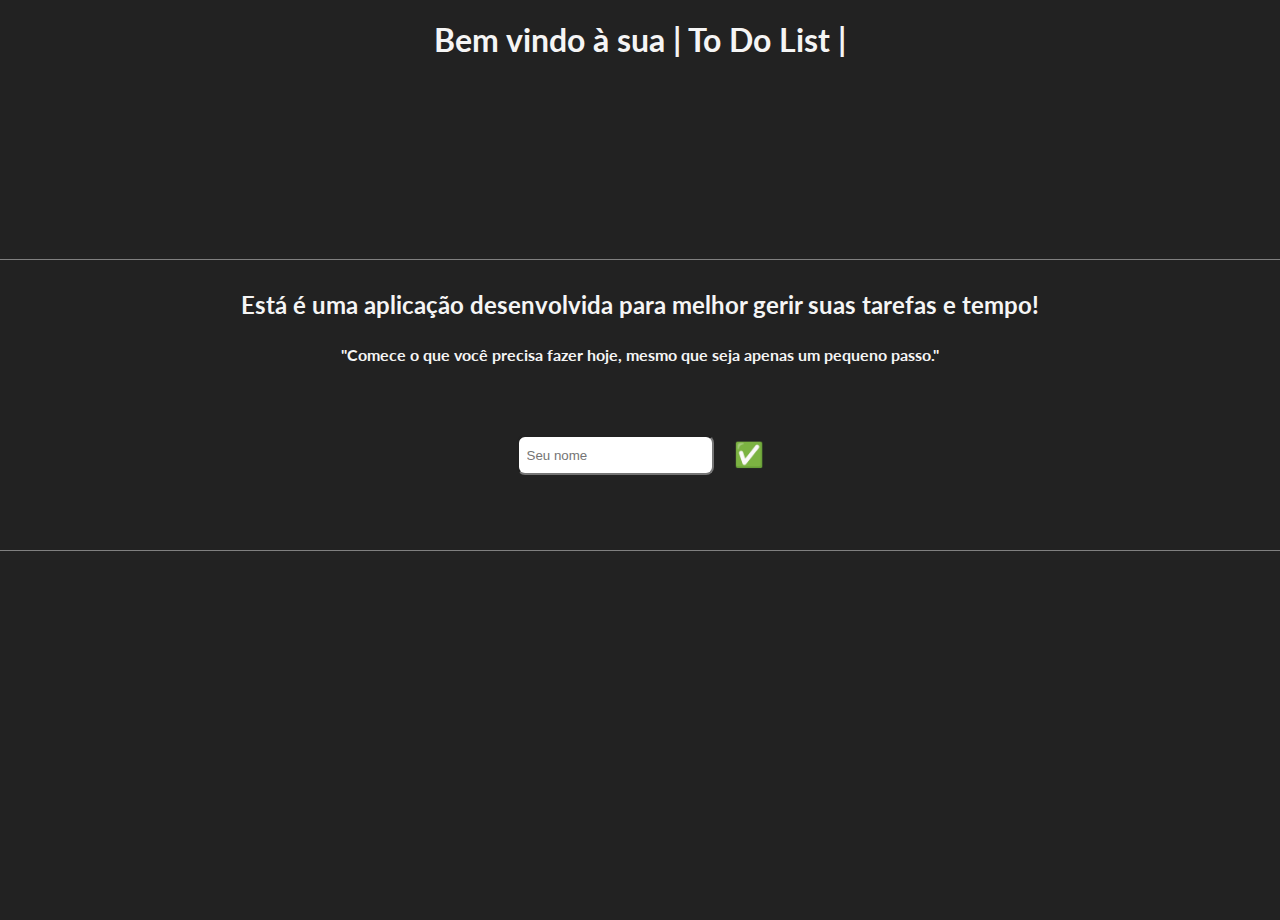
<file: index.html>
<!DOCTYPE html>
<html lang="pt-br">
<head>
    <meta charset="UTF-8">
    <meta name="viewport" content="width=device-width, initial-scale=1.0">
    <title>Wellcome</title>
    <link rel="stylesheet" href="estilo/bemvindo.css">
</head>
<body>
    <h1>Bem vindo à sua | To Do List |</h1>
    <section>
        <h2>Está é uma aplicação desenvolvida para melhor gerir suas tarefas e tempo!</h2>
        <h3>"Comece o que você precisa fazer hoje, mesmo que seja apenas um pequeno passo."</h3>
        <div>
                <input type="text" name="nome" id="input" placeholder="Seu nome">
                <button id="button" onclick="nomeUsuario()">&#x2705;</button>
        </div>
    </section>
    <script src="index.js"></script>
</body>
</html>
</file>
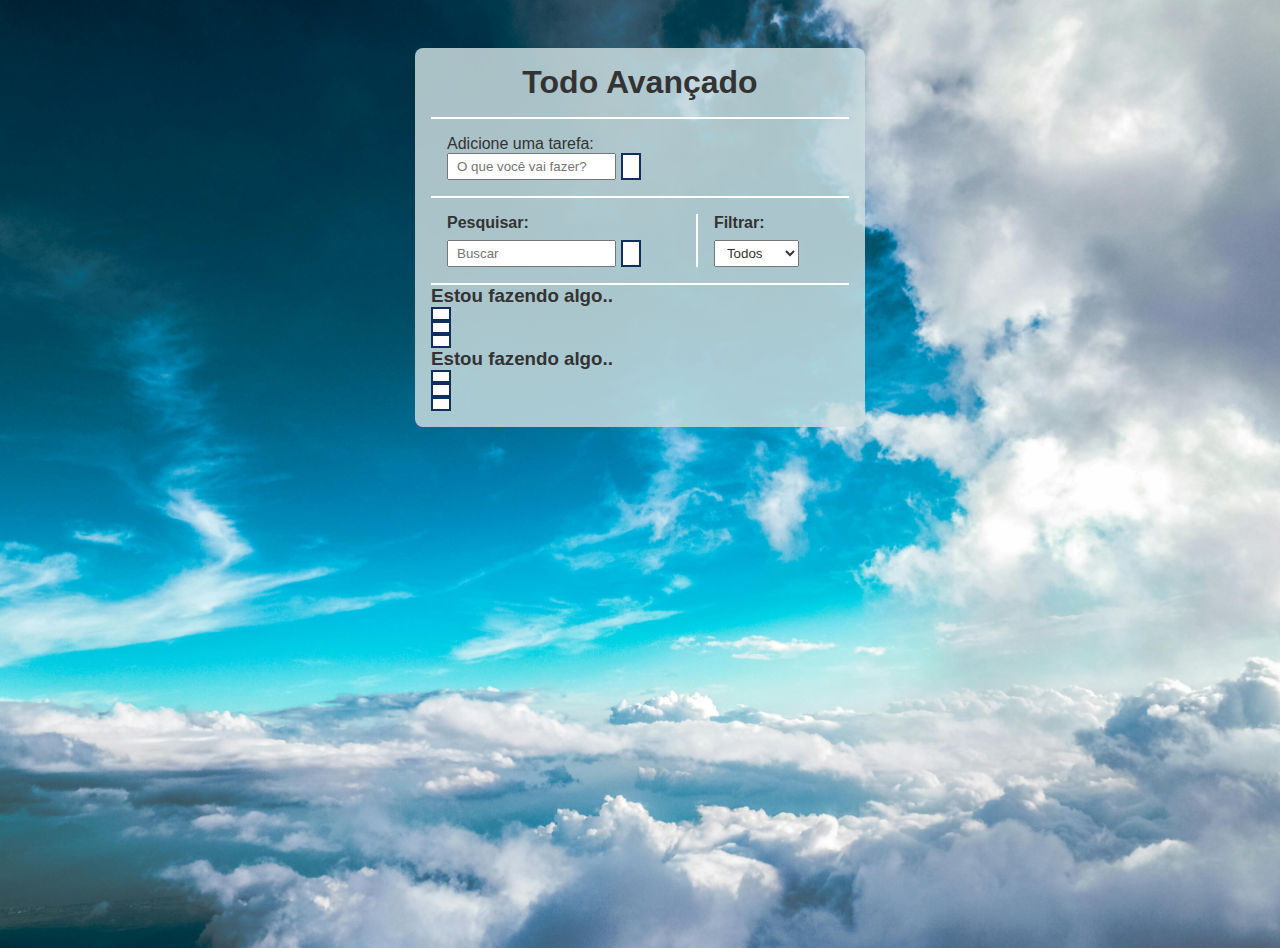
<file: index2.html>
<!DOCTYPE html>
<html lang="pt-br">
<head>
    <meta charset="UTF-8">
    <meta name="viewport" content="width=device-width, initial-scale=1.0">
    <title>To do List</title>
    <!-- CSS -->
    <link rel="stylesheet" href="estilo/style2.css">
    <!-- Font Awesome -->
    <link rel="stylesheet" href="https://cdnjs.cloudflare.com/ajax/libs/font-awesome/6.5.2/css/all.min.css" integrity="sha512-SnH5WK+bZxgPHs44uWIX+LLJAJ9/2PkPKZ5QiAj6Ta86w+fsb2TkcmfRyVX3pBnMFcV7oQPJkl9QevSCWr3W6A==" crossorigin="anonymous" referrerpolicy="no-referrer" />
</head>
<body>
    <div class="todo-container">
            <h1>Todo Avançado</h1>
            <form id="todo-form" >
                <p>Adicione uma tarefa:</p>
                <div class="form-control">
                    <input type="text" id="todo-input" placeholder="O que você vai fazer?">
                    <button type="submit">
                        <i class="fa-thin fa-plus"></i>
                    </button>
                </div>
            </form>
            <form id="edit-form" class="hiden">
                <p>Edite sua tarefa</p>
                <div class="form-control">
                    <input type="text" id="edit-input"></input>
                    <button type="submit">
                        <i class="fa-solid fa-check-double"></i>
                    </button>
                </div>
                <button id="cancel-edit-btn">Cancelar</button>
            </form>
            <div class="toolbar">
                <div id="search">
                    <h4>Pesquisar:</h4>
            
                    <form>
                        <input type="text" id="search-input" placeholder="Buscar">
                        <button id="erase-button">
                            <i class="fa-solid fa-delete-left"></i>
                        </button>
                    </form>
                </div>
                <div id="filter">
                    <h4>Filtrar:</h4>
                    <select id="filter-select">
                        <option value="all">Todos</option>
                        <option value="done">Feitos</option>
                        <option value="todo">A Fazer</option>
                    </select>
                </div>
            </div>
            <div class="tdo-list">
                <div class="todo">
                    <h3>Estou fazendo algo..</h3>
                        <button class="finish-todo"><i class="fa-solid fa-check"></i></button>
                        <button class="edit-todo"><i class="fa-solid fa-pen"></i></button>
                        <button class="remove-todo"><i class="fa-solid fa-pen"></i></button>
                </div>
                <div class="todo">
                    <h3>Estou fazendo algo..</h3>
                        <button class="finish-todo"><i class="fa-solid fa-check"></i></button>
                        <button class="edit-todo"><i class="fa-solid fa-pen"></i></button>
                        <button class="remove-todo"><i class="fa-solid fa-pen"></i></button>
                </div>
            </div>
    </div>
</body>
</html>
</file>
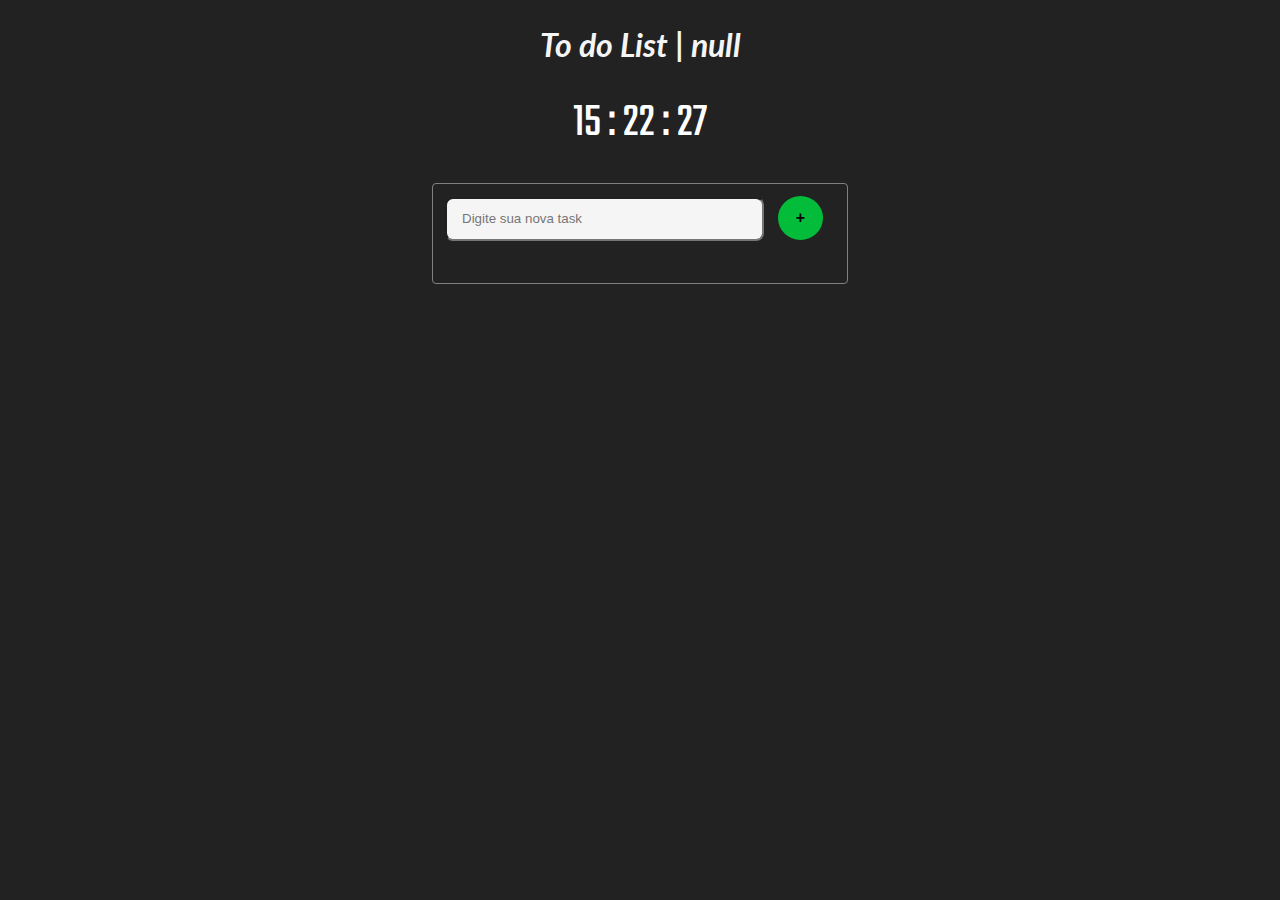
<file: ToDoList.html>
<!DOCTYPE html>
<html lang="pt-br">
<head>
    <meta charset="UTF-8">
    <meta name="viewport" content="width=device-width, initial-scale=1.0">
    <title>To do List</title>
    <link rel="stylesheet" href="estilo/style.css">
</head>
<body>
    <header>
        <h1 id="usuario"></h1>
    </header>
    <div id="hora"></div>
    <section>
        <input type="text" name="task" id="task" required placeholder="Digite sua nova task">
        <button id="button" onclick="adicionar()">+</button>
        <ol id="list">
        </ol>
    </section>
    <script src="index.js"></script>
</body>
</html>
</file>
<file: estilo/bemvindo.css>
@import url('https://fonts.googleapis.com/css2?family=Lato:ital,wght@0,100;0,300;0,400;0,700;0,900;1,100;1,300;1,400;1,700;1,900&display=swap');

*{
    padding: 0;
    margin: 0;
}
body{
    height: 100vh;
    width: 100vw;
    background-color: rgb(34, 34, 34);
    font-family: "Lato", sans-serif;
    color: whitesmoke;
}
h1{
    text-align: center;
    margin-top: 20px;
}
section{
    height: 250px;
    width: 100%;
    text-align: center;
    line-height: 50px;
    position: absolute;
    top: 45%;
    left: 50%;
    transform: translate(-50%,-50%);
    border: 1px solid grey;
    padding: 20px;
    border-radius: 5px;
}
h1{
    font-size: 2rem;
}
h2{
    font-size: 1.5rem;
}
h3{
    font-size: 1rem;
}
div{
    margin-top: 55px;
    display: flex;
    justify-content: center;
}
input{
    padding: 8px;
    height: 20px;
    border-radius: 8px;
}
#button{
    background-color: transparent;
    border: none;
    font-size: 1.5rem;
    margin-left: 20px;w
}
</file>
<file: estilo/style2.css>
*{
    padding: 0;
    margin: 0;
    font-family: Helvetica;
    color: #333;
    box-sizing: border-box;
}

body{
    height: 100vh;
    background-image: url(pexels-donaldtong94-55787.jpg);
    background-position: center center;
    background-size: cover;
}

button{
    background-color: #fdfdfd;
    color: #102f5e;
    border: 2px solid #102f5e;
    padding: 0.3rem 0.5rem;
    cursor: pointer;
    display: flex;
    justify-content: center;
    align-items: center;
    transition: 0.4s;
&:hover{
    background-color: #102f5e;
}
}

i{
    color: #102f5e;
    font-weight: bold;
    pointer-events: none;
&hover{
    color: #fff;
}
}

input, select{
    padding: 0.25rem 0.5rem;
}

.hiden{
    display: none;
}

/* Todo header */

.todo-container{
    max-width: 450px;
    margin: 3rem auto;
    background-color: #ccdde0d5;
    padding: 1rem;
    border-radius: 8px;
}

.todo-container h1{
    text-align: center;
    padding: 0 1rem 1rem;
    border-bottom: 2px solid white;
}

/* Todo Form */

#todo-form, #edit-form{
    padding: 1rem;
    border-bottom: 2px solid white;
}

#edit-form p {
    margin-bottom: 0.5rem;
    font-weight: bold;
}

.form-control{
    display: flex;
}
.form-control input{
    margin-right: 0.3rem;
}
#cancel-edit-btn{
    margin-top: 1rem;
}
/*  Todo toolbar */
.toolbar {
    padding: 1rem;
    border-bottom: 2px solid white;
    display: flex;
}
.toolbar h4{
    margin-bottom: 0.5rem;
}
#search{
    border-right: 2px solid white;
    padding-right: 1rem;
    margin-right: 1rem;
    width: 65%;
    display: flex;
    flex-direction: column;
}
#search form{
    display: flex;
    gap: 0.3rem;
}
</file>
<file: estilo/style.css>
@import url('https://fonts.googleapis.com/css2?family=Teko:wght@300..700&display=swap');
@import url('https://fonts.googleapis.com/css2?family=Lato:ital,wght@0,100;0,300;0,400;0,700;0,900;1,100;1,300;1,400;1,700;1,900&display=swap');

*{
    margin: 0;
    padding: 0;
}

body{
    height: 100vh;
    background-color: rgb(34, 34, 34);
    display: flex;
    flex-direction: column;
    align-items: center;
    gap: 25px;
}

header{
    text-align: center;
    font-family: "Lato", sans-serif;
    font-style: italic;
    font-weight: 100;
    padding-top: 25px;
    color: whitesmoke;
    display: flex;
    flex-direction: row;
}
#hora{
    font-size: 3rem;
    font-family: 'Times New Roman', Times, serif;
    font-family: "Teko", sans-serif;
    font-optical-sizing: auto;
    font-weight: weight;
    font-style: normal;
    color: white;
}
section{
    width: 390px;
    border: 1px solid grey;
    padding: 12px;
    border-radius: 4px;
}
#task{
    height: 40px;
    width: 300px;
    border-radius: 8px;
    background-color: whitesmoke
}
#task[placeholder]{
    padding-left: 15px;
}

#button{
    font-weight: bolder;
    font-size: 1rem;
    width: 45px;
    margin-left: 10px;
    padding: 13px;
    border-radius: 50%;
    background-color: #03BD3A;
    border: transparent;
    &:hover{
        cursor: pointer;
        color: white;
    }
}
li{
    font-family: "Lato", sans-serif;
    font-size: 1rem;
    font-weight: 700;
    list-style-type: none;
    padding: 10px;
    margin-bottom: 10px;
    background-color: rgb(59, 59, 59);
    display: flex;
    flex-direction: row;
    justify-content: space-between;
    align-items: center;
}
ol{
    color: whitesmoke;
    margin-top: 10px;
    padding: 10px;
}
#btn-ok{
    background-color: transparent;
    border: transparent;
    font-size: 1.5rem;
}
</file>
